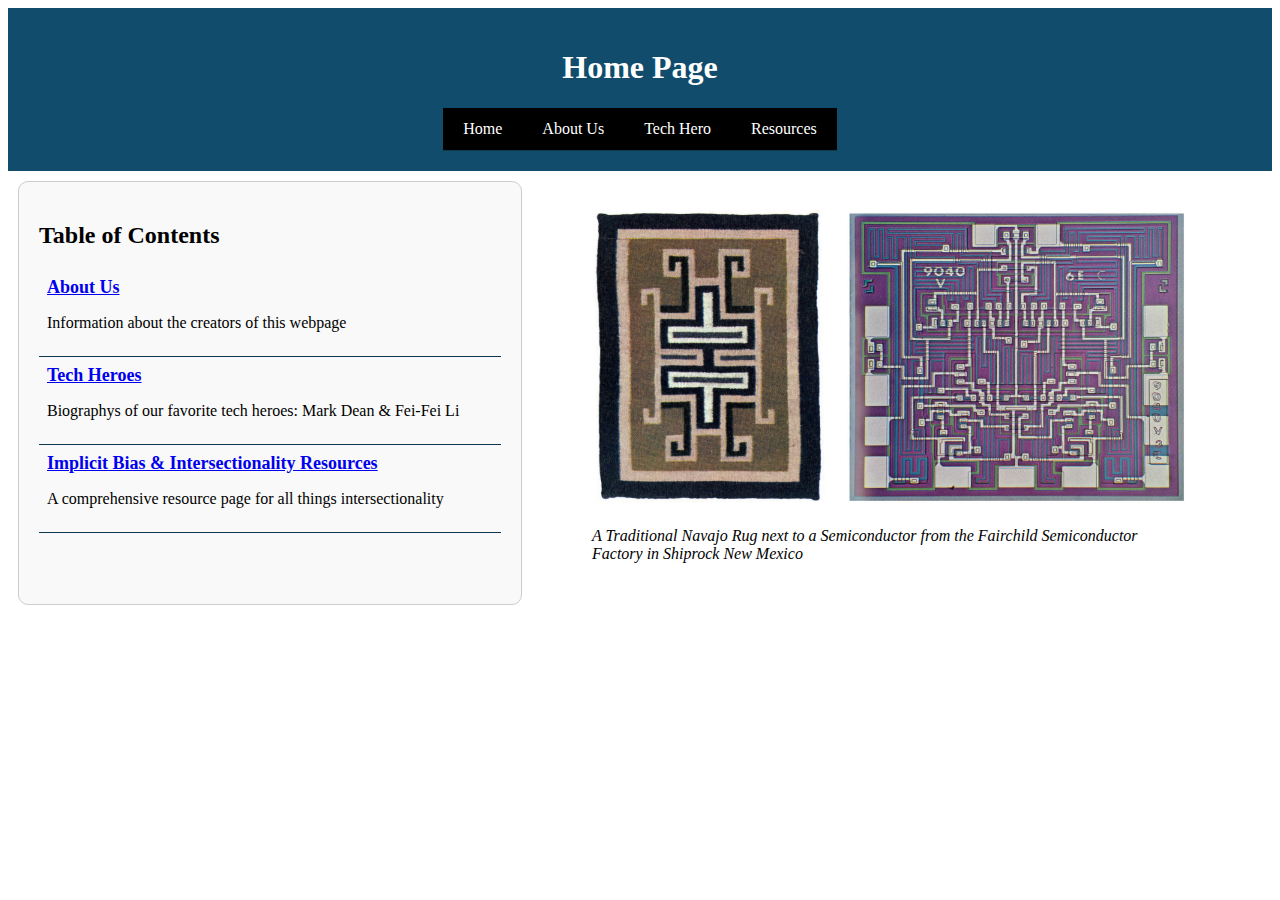
<file: index.html>
<!DOCTYPE html>
<html>
<title>Home Page</title>
<meta name="viewport" content="width=device-width,initial-scale=1">
<link rel="stylesheet" href="style1.css"> <!--- Style Sheet -->
<script src=""></script>
<!--- Code above this line will not be displayed on the browser -->
<body>
    <header> <!---all within the header formatting--->
        <h1>Home Page</h1> <!---heading wording--->
        <nav> <!---navigation sending client to different linked page--->
            <ul> <!---unordered list for the links--->
                <li><a href="index.html">Home</a></li> <!---list member, reference link and name of link--->
				<li><a href="aboutus.html">About Us</a></li>
				<li><a href="techheroes.html">Tech Hero</a></li>
                <li><a href="implicitbiasresources.html">Resources</a></li>
            </ul>
        </nav>
    </header>
    		<div class="container2">
        		<!-- Table of Contents -->
        		<div class="column">
            		<h2>Table of Contents</h2>
            		<ul>
                		<li><a href="aboutus.html"><font size = "4"><strong>About Us</strong></font></a><p>Information about the creators of this webpage</p></li>
                		<li><a href="techheroes.html"><font size = "4"><strong>Tech Heroes</strong></font></a><p>Biographys of our favorite tech heroes: Mark Dean & Fei-Fei Li</p></li>
                		<li><a href="implicitbiasresources.html"><font size = "4"><strong>Implicit Bias & Intersectionality Resources</strong></font></a><p>A comprehensive resource page for all things intersectionality</p></li>
            		</ul>
        		</div>
				<div class="container2">
					<figure>
					<img src="splash.jpg" alt="Semiconductor from the Fairchild Semiconductor Factory in Shiprock New Mexico" width="600" height="300">
					<figcaption><p><i>A Traditional Navajo Rug next to a Semiconductor from the Fairchild Semiconductor Factory in Shiprock New Mexico</i></p></figcaption>
					</figure>
				</div>
			</div>

</body>

</html>
</file>
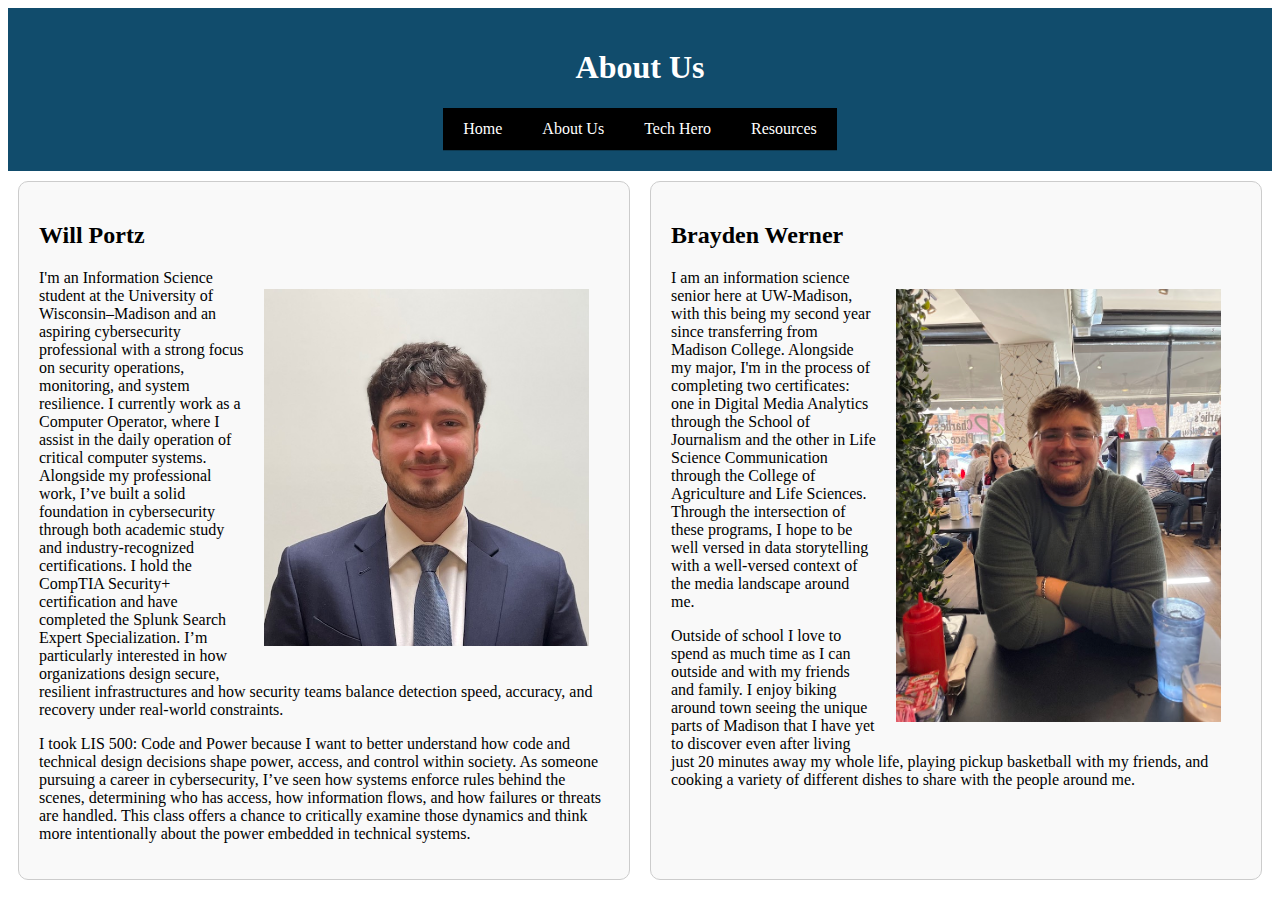
<file: aboutus.html>
<!DOCTYPE html>
<html lang="en">
<meta charset="UTF-8">
<title>About Us</title>
<meta name="viewport" content="width=device-width,initial-scale=1">
<link rel="stylesheet" href="style1.css"> <!--- Style Sheet -->
<style>
</style>
<script src=""></script>
<!--- Code above this line will not be displayed on the browser -->
<body>
    <header>
        <h1>About Us</h1> <!--- Header Title for this Page -->
        <nav>
            <ul> <!--- List for Links to other pages -->
                <li><a href="index.html">Home</a></li>
				<li><a href="aboutus.html">About Us</a></li>
				<li><a href="techheroes.html">Tech Hero</a></li>
                <li><a href="implicitbiasresources.html">Resources</a></li>
            </ul>
        </nav>
    </header>
   		<div class="container2">
        		<!-- Will Portz About Me -->
        		<div class="column">
            		<h2>Will Portz</h2>
						<img src="WillPortz.jpg" alt="Will Portz" style="float: right; margin: 20px; width: 325px;">
            			<p>I'm an Information Science student at the University of Wisconsin–Madison and an aspiring cybersecurity professional with a strong focus on security operations, monitoring, and system resilience. I currently work as a Computer Operator, where I assist in the daily operation of critical computer systems. Alongside my professional work, I’ve built a solid foundation in cybersecurity through both academic study and industry-recognized certifications. I hold the CompTIA Security+ certification and have completed the Splunk Search Expert Specialization. I’m particularly interested in how organizations design secure, resilient infrastructures and how security teams balance detection speed, accuracy, and recovery under real-world constraints.</p>
						<p>I took LIS 500: Code and Power because I want to better understand how code and technical design decisions shape power, access, and control within society. As someone pursuing a career in cybersecurity, I’ve seen how systems enforce rules behind the scenes, determining who has access, how information flows, and how failures or threats are handled. This class offers a chance to critically examine those dynamics and think more intentionally about the power embedded in technical systems.</p>

        		</div>

        		<!-- Brayden Werner About Me -->
        		<div class="column">
            		<h2>Brayden Werner</h2>
            			<img src="braydenpfp.jpg" alt="Brayden Werner" style="float: right; margin: 20px; width: 325px;">
						<p>I am an information science senior here at UW-Madison, with this being my second year since transferring from Madison College. Alongside my major, I'm in the process of completing two certificates: one in Digital Media Analytics through the School of Journalism and the other in Life Science Communication through the College of Agriculture and Life Sciences. Through the intersection of these programs, I hope to be well versed in data storytelling with a well-versed context of the media landscape around me.</p>
        				<p>Outside of school I love to spend as much time as I can outside and with my friends and family. I enjoy biking around town seeing the unique parts of Madison that I have yet to discover even after living just 20 minutes away my whole life, playing pickup basketball with my friends, and cooking a variety of different dishes to share with the people around me.</p>
					</div>
    	</div>

</body>

</html>
</file>
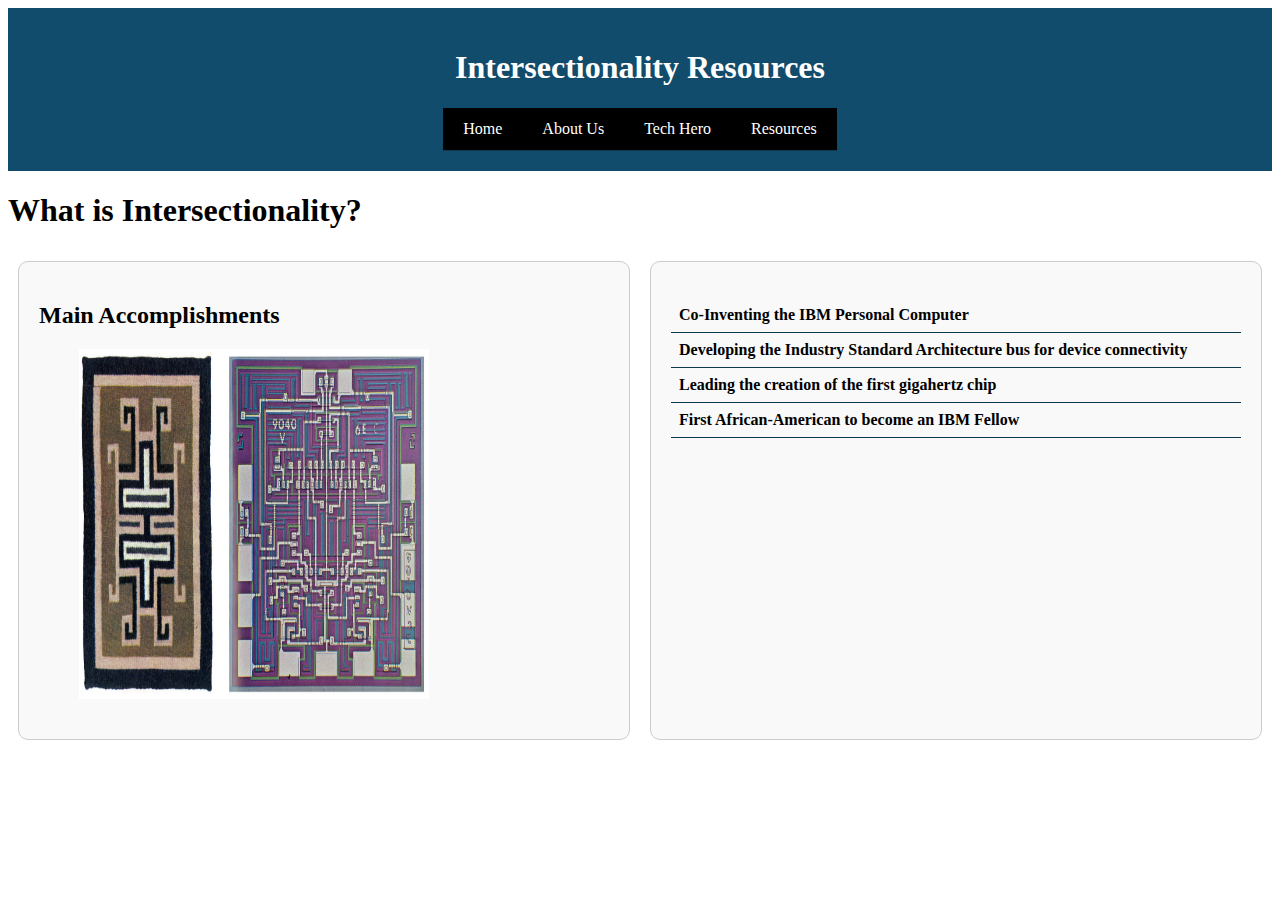
<file: intersectionalityresources.html>
<!DOCTYPE html>
<html lang="en">
<meta charset="UTF-8">
<title>Intersectionality Resources</title>
<meta name="viewport" content="width=device-width,initial-scale=1">
<link rel="stylesheet" href="style1.css">
<style>
</style>
<script src=""></script>
<!--- Code above this line will not be displayed on the browser -->
<body>
    <header>
        <h1>Intersectionality Resources</h1>
        <nav>
            <ul>
                <li><a href="index.html">Home</a></li>
				<li><a href="aboutus.html">About Us</a></li>
				<li><a href="techheroes.html">Tech Hero</a></li>
                <li><a href="intersectionalityresources.html">Resources</a></li>
            </ul>
        </nav>
    </header>
    		<h1>What is Intersectionality?</h1>
			<div class="container2">
        		<!-- Accomplishments -->
        		<div class="column">
            		<h2>Main Accomplishments</h2>
					<figure>
					<img src="Landing.jpg" alt="Semiconductor from the Fairchild Semiconductor Factory in Shiprock New Mexico" width="350" height="350">
					</figure>
        		</div>
				<div class="column">
					<ul>
                		<li><strong>Co-Inventing the IBM Personal Computer</strong></li>
                		<li><strong>Developing the Industry Standard Architecture bus for device connectivity</strong></li>
                		<li><strong>Leading the creation of the first gigahertz chip</strong></li>
                		<li><strong>First African-American to become an IBM Fellow</strong></li>
            		</ul>
        		</div>
			</div>

</body>

</html>
</file>
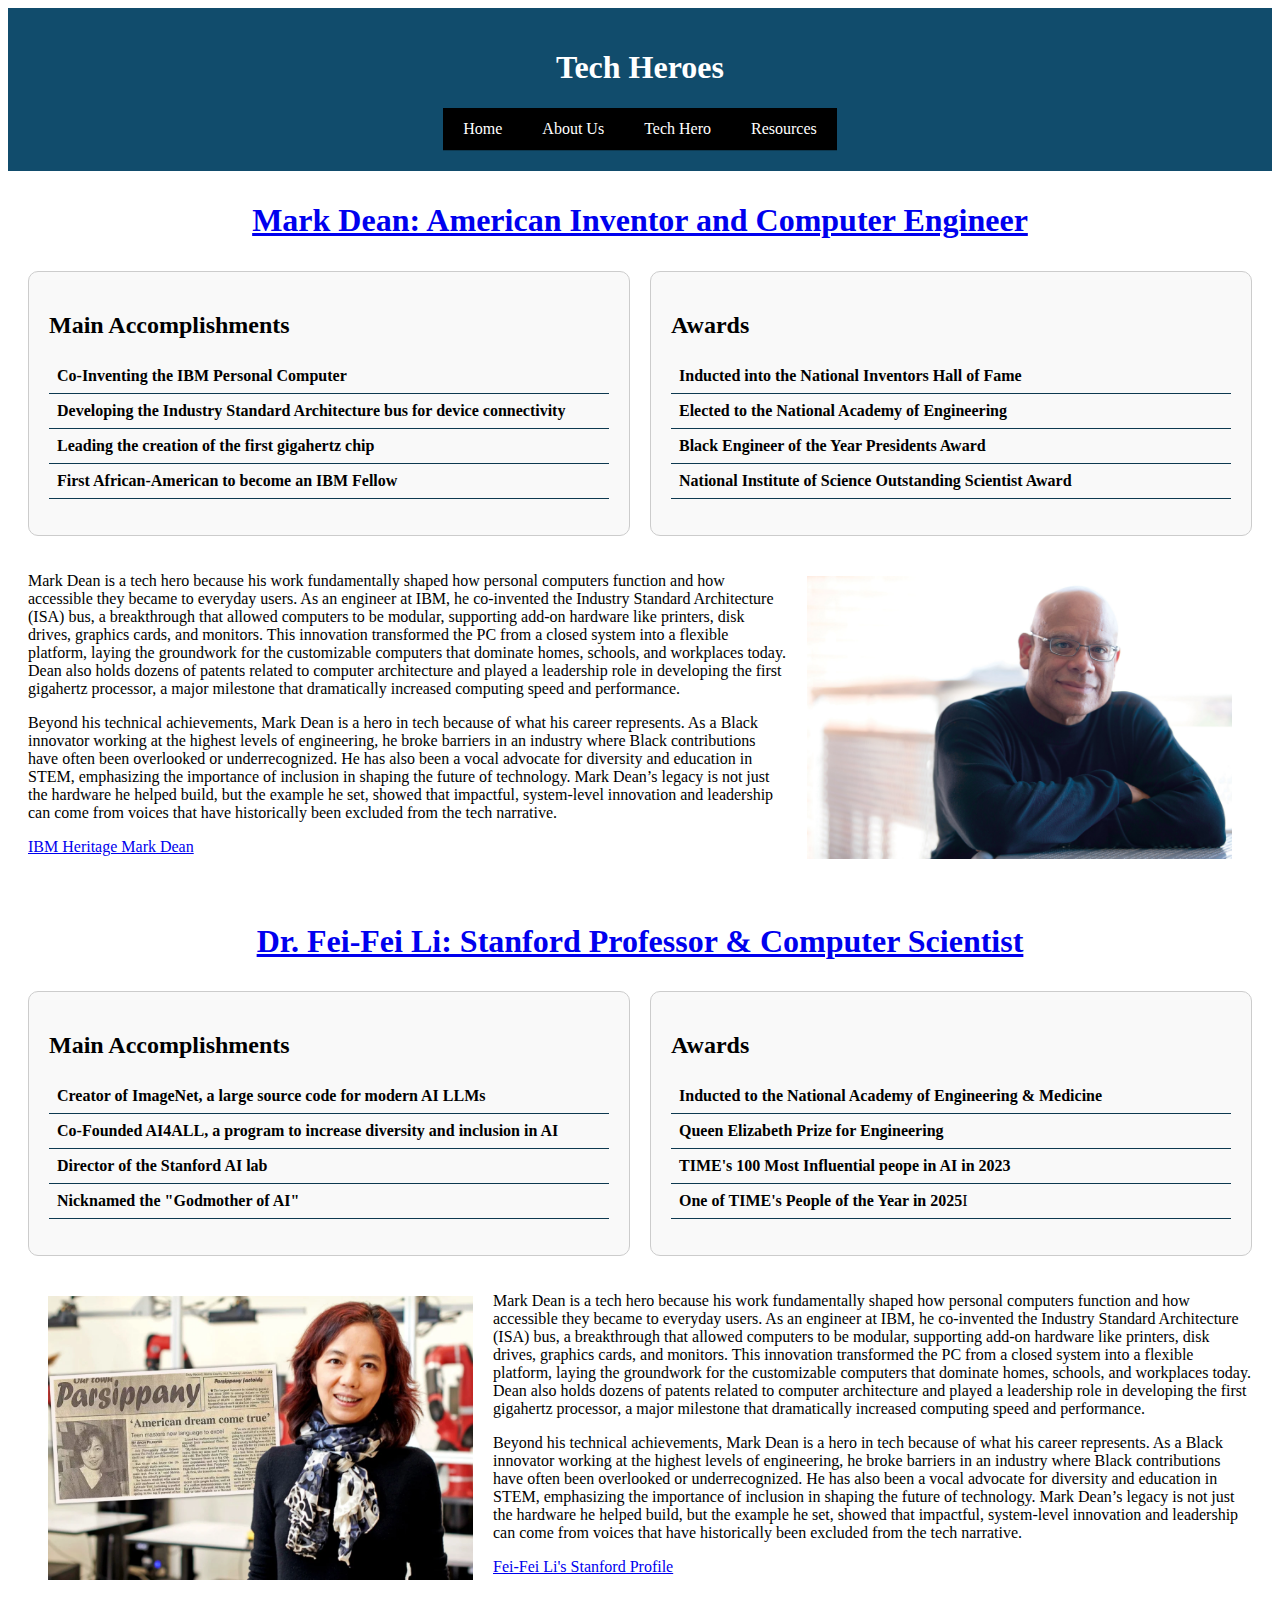
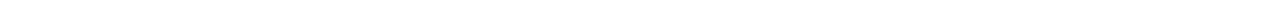
<file: techheroes.html>
<!DOCTYPE html>
<html lang="en">
<meta charset="UTF-8">
<title>Tech Heroes</title>
<meta name="viewport" content="width=device-width,initial-scale=1">
<link rel="stylesheet" href="style1.css"> <!--- Style Sheet -->
<style>
</style>
<script src=""></script>
<!--- Code above this line will not be displayed on the browser -->
<body>
    <header>
        <h1>Tech Heroes</h1> <!--- Header Title for this Page -->
        <nav>
            <ul> <!--- List of Links to other pages -->
                <li><a href="index.html">Home</a></li>
				<li><a href="aboutus.html">About Us</a></li>
			    <li><a href="techheroes.html">Tech Hero</a></li>
                <li><a href="implicitbiasresources.html">Resources</a></li>
            </ul>
        </nav>
    </header>
	<main>
	<div class="container1">

    		<h1 style="text-align: center;"> <a href="https://www.youtube.com/watch?v=G1GJsijOba4" target="_blank"> Mark Dean: American Inventor and Computer Engineer </a> </h1> <!--- Link to Video Embeded into the Header -->

    		<div class="container2">
        		<!-- Accomplishments -->
        		<div class="column">
            		<h2>Main Accomplishments</h2>
            		<ul> <!--- Bolded List of Some of Mark Deans Accomplishments -->
                		<li><strong>Co-Inventing the IBM Personal Computer</strong></li>
                		<li><strong>Developing the Industry Standard Architecture bus for device connectivity</strong></li>
                		<li><strong>Leading the creation of the first gigahertz chip</strong></li>
                		<li><strong>First African-American to become an IBM Fellow</strong></li>
            		</ul>
        		</div>

        		<!-- Awards -->
        		<div class="column">
            		<h2>Awards</h2>
            		<ul> <!--- Bolded List of Some of Mark Deans Awards -->
                		<li><strong>Inducted into the National Inventors Hall of Fame</strong></li>
                		<li><strong>Elected to the National Academy of Engineering</strong></li>
                		<li><strong>Black Engineer of the Year Presidents Award</strong></li>
                		<li><strong>National Institute of Science Outstanding Scientist Award</strong></li>
            		</ul>
        		</div>
    		</div>

    		<div class="container1"> <!--- A little about Mark Dean along with an Image and a Link to an article about him -->
				<img src="Dean-Mark.jpg" alt="Mark Dean" style="float: right; margin: 20px; width: 425px;">
				<p>Mark Dean is a tech hero because his work fundamentally shaped how personal computers function and how accessible they became to everyday users. As an engineer at IBM, he co-invented the Industry Standard Architecture (ISA) bus, a breakthrough that allowed computers to be modular, supporting add-on hardware like printers, disk drives, graphics cards, and monitors. This innovation transformed the PC from a closed system into a flexible platform, laying the groundwork for the customizable computers that dominate homes, schools, and workplaces today. Dean also holds dozens of patents related to computer architecture and played a leadership role in developing the first gigahertz processor, a major milestone that dramatically increased computing speed and performance.</p>
				<p>Beyond his technical achievements, Mark Dean is a hero in tech because of what his career represents. As a Black innovator working at the highest levels of engineering, he broke barriers in an industry where Black contributions have often been overlooked or underrecognized. He has also been a vocal advocate for diversity and education in STEM, emphasizing the importance of inclusion in shaping the future of technology. Mark Dean’s legacy is not just the hardware he helped build, but the example he set, showed that impactful, system-level innovation and leadership can come from voices that have historically been excluded from the tech narrative.</p>
				<p> <a href="https://www.ibm.com/history/mark-dean" target="_blank">IBM Heritage Mark Dean</a> </p>
    		</div>
	</div>
    </main>
	<main>
	<div class="container1">

    		<h1 style="text-align: center;"> <a href="https://www.youtube.com/shorts/K_z-gZEqy3U" target="_blank"> Dr. Fei-Fei Li: Stanford Professor & Computer Scientist</a> </h1> <!--- Link to Video Embeded into the Header -->

    		<div class="container2">
        		<!-- Accomplishments -->
        		<div class="column">
            		<h2>Main Accomplishments</h2>
            		<ul> <!--- Bolded List of Some of Mark Deans Accomplishments -->
                		<li><strong>Creator of ImageNet, a large source code for modern AI LLMs</strong></li>
                		<li><strong>Co-Founded AI4ALL, a program to increase diversity and inclusion in AI</strong></li>
                		<li><strong>Director of the Stanford AI lab</strong></li>
                		<li><strong>Nicknamed the "Godmother of AI"</strong></li>
            		</ul>
        		</div>

        		<!-- Awards -->
        		<div class="column">
            		<h2>Awards</h2>
            		<ul> <!--- Bolded List of Some of Mark Deans Awards -->
                		<li><strong>Inducted to the National Academy of Engineering & Medicine</strong></li>
                		<li><strong>Queen Elizabeth Prize for Engineering</strong></li>
						<li><strong>TIME's 100 Most Influential peope in AI in 2023</strong></li>
						<li><strong>One of TIME's People of the Year in 2025</strong>I</strong></li>
            		</ul>
        		</div>
    		</div>

    		<div class="container1"> <!--- A little about Mark Dean along with an Image and a Link to an article about him -->
				<img src="ffl.webp" alt="Fei Fei LI" style="float: left; margin: 20px; width: 425px;">
				<p>Mark Dean is a tech hero because his work fundamentally shaped how personal computers function and how accessible they became to everyday users. As an engineer at IBM, he co-invented the Industry Standard Architecture (ISA) bus, a breakthrough that allowed computers to be modular, supporting add-on hardware like printers, disk drives, graphics cards, and monitors. This innovation transformed the PC from a closed system into a flexible platform, laying the groundwork for the customizable computers that dominate homes, schools, and workplaces today. Dean also holds dozens of patents related to computer architecture and played a leadership role in developing the first gigahertz processor, a major milestone that dramatically increased computing speed and performance.</p>
				<p>Beyond his technical achievements, Mark Dean is a hero in tech because of what his career represents. As a Black innovator working at the highest levels of engineering, he broke barriers in an industry where Black contributions have often been overlooked or underrecognized. He has also been a vocal advocate for diversity and education in STEM, emphasizing the importance of inclusion in shaping the future of technology. Mark Dean’s legacy is not just the hardware he helped build, but the example he set, showed that impactful, system-level innovation and leadership can come from voices that have historically been excluded from the tech narrative.</p>
				<p> <a href="https://profiles.stanford.edu/fei-fei-li" target="_blank">Fei-Fei Li's Stanford Profile</a> </p>
    		</div>
	</div>
    </main>
</body>

</html>
</file>
<file: style1.css>
.container1 {
    padding: 10px;
}
.container2 {
    display: grid;
    grid-template-columns: 1fr 1fr;
    gap: 20px;
    padding: 10px;
}
nav ul {
    list-style: none;
    margin: 0;
    padding: 0;
    display: flex; /* Makes the list horizontal */
    background-color: #000000; /* Navbar background color */
    justify-content: center;
}
nav ul li {
    margin: 0;
    padding: 0;
}
nav ul li a {
    display: block;
    padding: 12px 20px;
    color: #FFFFFF; /* Makes the link color white*/
    text-decoration: none;
    transition: background 0.3s; 
}
nav ul li a:hover {
    background-color: #0D3950;
}
header {
    display: flex;
    flex-direction: column;
    justify-content: center;
    align-items: center;
    text-align: center; /* Makes the header text center aligned*/
    background-color: #114C6C;
    color: white; /* Makes the header text color white*/
    padding: 20px;
}
.column {
    padding: 20px;
    border: 1px solid #ccc;
    border-radius: 10px; /* rounds the corners of the column container*/
    background-color: #f9f9f9;
}

ul {
    list-style-type: none;
    padding: 0px;
}
li {
    padding: 8px;
    border-bottom: 1px solid #0D3950;
}
section.header
{
      background-color: #0D3950;
      border: 1px solid #FFFFFF;
      text-align: center;
      font-weight: 700;
      padding: 8px 16px;
      margin: 16px 16px 16px;
}
</file>
